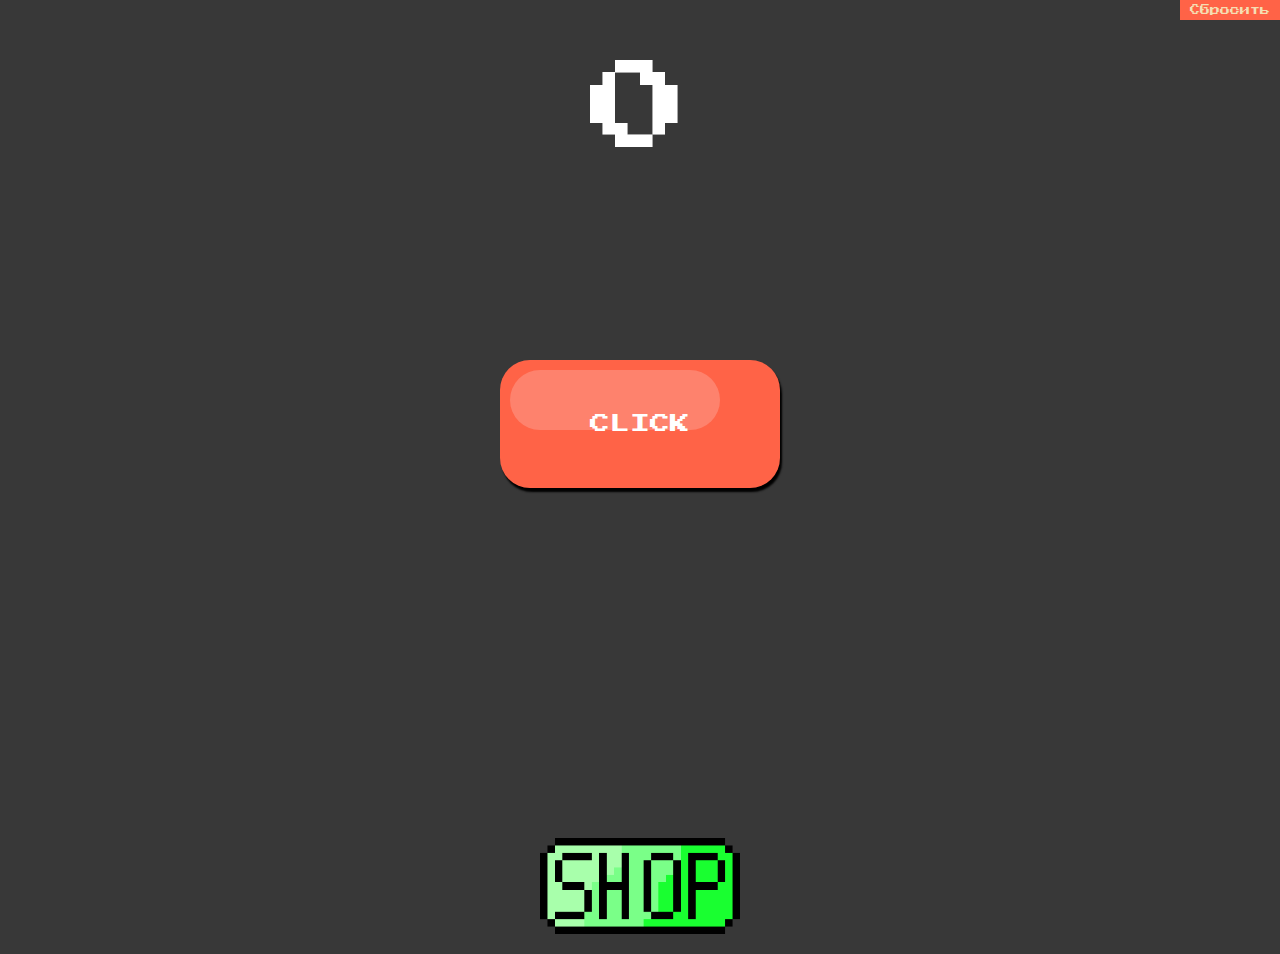
<file: index.html>
<!DOCTYPE html>
<html lang="en">
<head>
    <meta charset="UTF-8">
    <meta http-equiv="X-UA-Compatible" content="IE=edge">
    <meta name="viewport" content="width=device-width, initial-scale=1.0">
    <link rel="stylesheet" href="css/style.css">
    <title>CLICK CLICK CLICK!!!</title>
</head>
<body>
    <audio class="aud1" src="audio/multyashnyiy-zvuk-najatiya-na-knopku-30362 (mp3cut.net).mp3"></audio>
    <audio class="aud2" src="audio/00171.mp3"></audio>
    <div class="click-amount">
        <img class="coin" src="img/341-3416805_coin-pixel-art-smiley.png" alt="">
    </div>
    <a href="#!" class="reset">Сбросить</a>



    <div class="button">
        <div class="progress">+1</div>
        <div class="btn-shadow"></div>
        <span>CLICK</span>
    </div>



    <a class="shop"><img src="img/338-3382215_shop-button-shop-button-pixel-art.png" alt=""></a>

    <script src="script.js"></script>
</body>
</html>
</file>
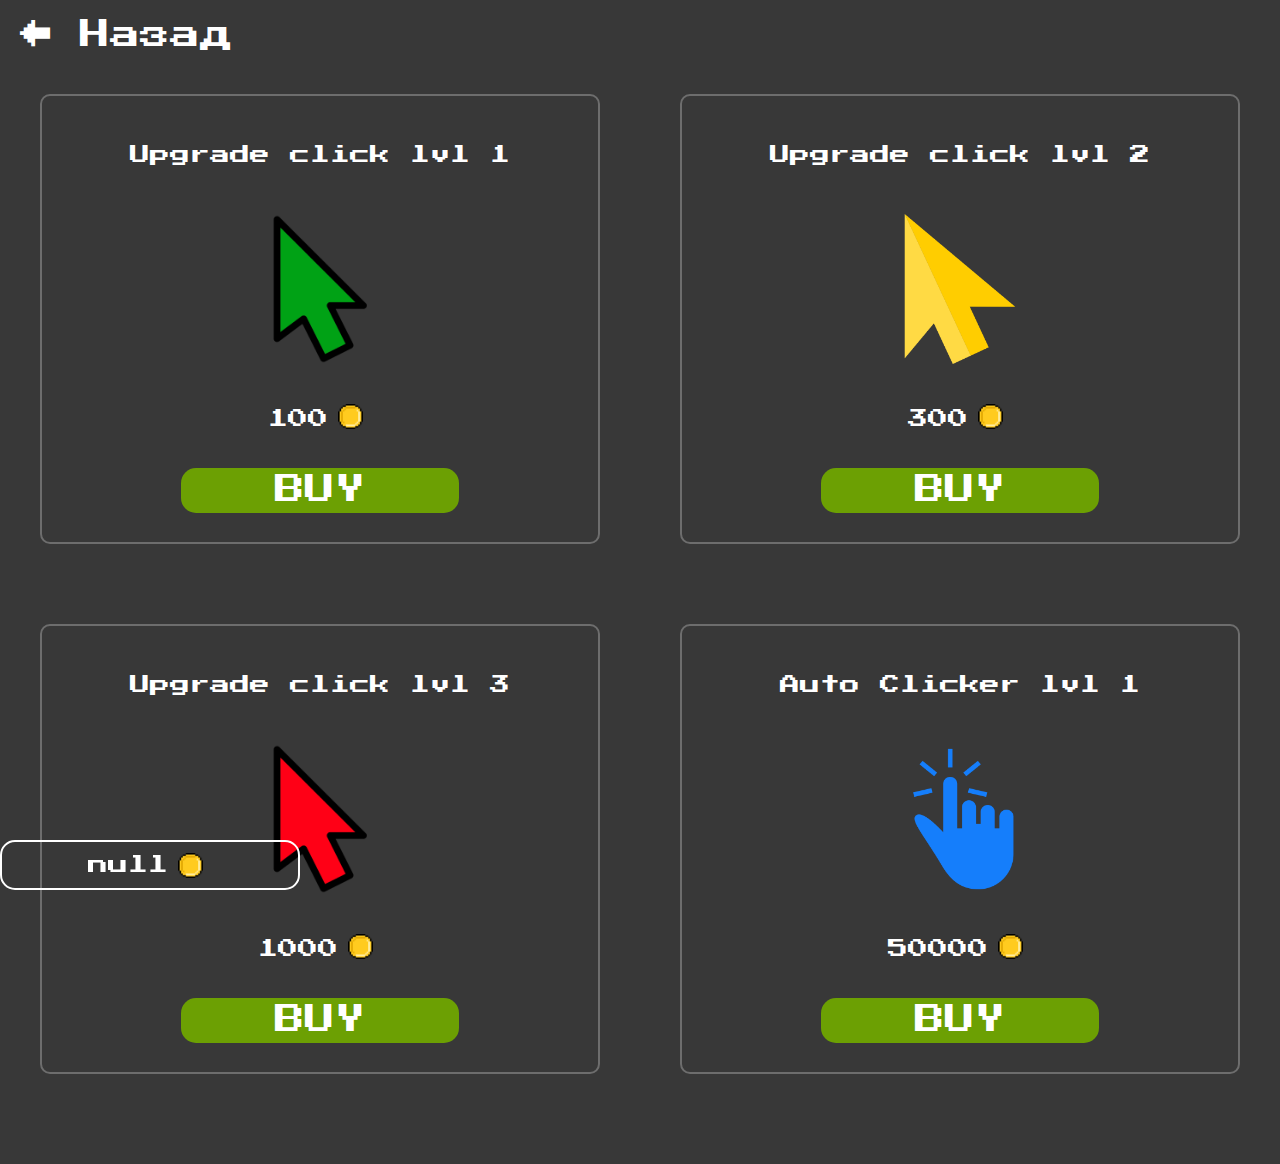
<file: pages/shop.html>
<!DOCTYPE html>
<html lang="en">
<head>
    <meta charset="UTF-8">
    <meta http-equiv="X-UA-Compatible" content="IE=edge">
    <meta name="viewport" content="width=device-width, initial-scale=1.0">
    <link rel="stylesheet" href="../css/shop.css">
    <title>Shop</title>
</head>
<body>
    <audio class="aud1" src="../audio/multyashnyiy-zvuk-najatiya-na-knopku-30362 (mp3cut.net).mp3"></audio>
    <audio class="aud2" src="../audio/00171.mp3"></audio>
    <audio class="aud3" src="../audio/bandicam 2022-03-23 11-46-05-083 (mp3cut.net).mp3"></audio>
    <audio class="aud4" src="../audio/ben-saying-no.mp3"></audio>
    
    <a class="back">&larr; Назад</a>
    <div class="products">
    </div>
    <!-- <div class="shop-card">
        <div class="name">Upgrade cursor lvl 1</div>
        <div class="product">
            <img src="../img/cursor-lvl1.png" alt="">
            <img class="cross" src="../img/cross.png" alt="">
        </div>
        <div class="price">999$</div>
        <div class="buy-button">BUY</div>
    </div> -->
    <div class="balance">123</div>
    <script src="../shop.js"></script>
</body>
</html>
</file>
<file: css/style.css>
* {
  margin: 0;
  padding: 0;
  box-sizing: border-box;
}
* a {
  text-decoration: none;
}
@font-face {
  font-family: "pixel";
  src: url("../fonts/PressStart2P-Regular.ttf") format("truetype");
  font-weight: 400;
}

body {
  background-color: rgb(56, 56, 56);
  display: flex;
  flex-direction: column;
  align-items: center;
  justify-content: space-between;
}
.click-amount {
    color: white;
    text-align: center;
    font-size: 100px;
    font-family: 'pixel';
    margin-top: 20px;
    margin-bottom: 200px;
}
.button {
  width: 280px;
  height: 128px;
  border-radius: 30px;
  background-color: tomato;
  box-shadow: black 2px 4px 2px;
  position: relative;
  cursor: pointer;
  display: flex;
  align-items: center;
  justify-content: center;
  z-index: 1;
}
.button.pressed{
    box-shadow: none;
    margin: 2px 0 0 2px;
}
.button span {
    position: absolute;
    z-index: 100;
    font-size: 20px;
    color: white;
    font-family: 'pixel';
    -webkit-user-select: none;
}
.btn-shadow {
    position: absolute;
    left: 10px;
    top: 10px;
    width: 75%;
    height: 60px;
    background-color: rgb(254 130 109);
    border-radius: 30px;
}
.shop {
    margin-top: 350px;
    width: 25%;
    display: flex;
    justify-content: center;
    cursor: pointer;
}
.shop img {
  width: 200px;
  -webkit-user-select: none;
}
.reset {
    position: absolute;
    right: 0;
    top: 0;
    display: flex;
    align-items: center;
    justify-content: center;
    background-color: tomato;
    color: wheat;
    font-family: 'pixel';
    font-size: 10px;
    width: 100px;
    height: 20px;
}
.coin {
  margin: 0 10px;
  width: 100px;
  height: 100px;
}
.progress {
  position: absolute;
  font-size: 50px;
  color: white;
  font-family: 'pixel';
  top: 30px;
  opacity: 0;
  -webkit-user-select: none;
}
@keyframes jump {
  0%{
    top: 0px;
    opacity: 0;
  }
  50%{
    top: -170px;
    opacity: 1;
  }
  90%{
    color:yellow;
  }
  100%{
    top: -150px;
    opacity: 0;
    color: tomato;
  }
}
@keyframes jump-left {
  0%{
    top: 0px;
    opacity: 0;
    left: 0;
  }
  50%{
    top: -170px;
    left: -40px;
    opacity: 1;
  }
  90%{
    color:yellow;
  }
  100%{
    top: -150px;
    left: -45px;
    opacity: 0;
    color: tomato;
  }
}
@keyframes jump-right {
  0%{
    top: 0px;
    opacity: 0;
    right: 0;
  }
  50%{
    top: -170px;
    right: -40px;
    opacity: 1;
  }
  90%{
    color:yellow;
  }
  100%{
    top: -150px;
    right: -45px;
    opacity: 0;
    color: tomato;
  }
}

@media (max-width: 1400px) {
  .click-amount{
    margin-top: 60px;
  }
  .shop {
    margin-bottom: 20px;
  }
}
@media (max-width: 1200px) {}
@media (max-width: 1024px) {}
@media (max-width: 992px) {}
@media (max-width: 768px) {}
@media (max-width: 576px) {}
@media (max-width: 480px) {}
@media (max-width: 320px) {}
</file>
<file: css/shop.css>
* {
  margin: 0;
  padding: 0;
  box-sizing: border-box;
}
* a {
  text-decoration: none;
}
@font-face {
  font-family: "pixel";
  src: url("../fonts/PressStart2P-Regular.ttf") format("truetype");
  font-weight: 400;
}
body {
  background-color: rgb(56, 56, 56);
  padding-top: 20px;
  height: 100vh;
}
.back {
    color: white;
    font-size: 30px;
    font-family: 'pixel';
    padding: 20px;
    -webkit-user-select: none;
    cursor: pointer;
}
.shop-card {
    margin: 40px;
    /* width: 30%; */
    min-height: 50vh;
    border-radius: 10px;
    border: 2px solid rgb(109, 109, 109);
    display: flex;
    flex-direction: column;
    align-items: center;
    justify-content: space-evenly;
}
.product {
    width: 75%;
    height: 150px;
    display: flex;
    align-items: center;
    justify-content: center;
    border-radius: 30px;
}
.product img{
    width: 75%;
    height: 150px;
    object-fit: contain;
}
.price {
    margin: 10px;
    font-size: 20px;
    font-family: 'pixel';
    color: white;
}
.buy-button {
    width: 50%;
    height: 45px;
    background-color: #6ca003;
    color: white;
    font-size: 30px;
    font-family: 'pixel';
    border-radius: 15px;
    display: flex;
    align-items: center;
    justify-content: center;
    -webkit-user-select: none;
    cursor: pointer;
}
.buy-button.no {
    background-color: tomato;
}
.buy-button.yes {
    background-color: #034ca0;
}
.name {
    color: white;
    font-size: 20px;
    font-family: 'pixel';
    margin: 20px;
}
.products {
    display: grid;
    grid-template-columns: auto auto auto;
}
.balance {
    width: 300px;
    height: 50px;
    color: white;
    font-size: 20px;
    font-family: 'pixel';
    border: 2px solid white;
    border-radius: 15px;
    display: flex;
    align-items: center;
    justify-content: center;
    position: sticky;
    bottom: 10px;
    right: 10px;
}
.coin {
    margin: 0 10px;
    width: 25px;
    height: 25px;
  }
.product .cross {
    width: 200px;
    height: 200px;
    object-fit: contain;
    position: absolute;
}


@media (max-width: 1515px) {
    .products {
        grid-template-columns: auto auto;
    }
  }

@media (max-width: 1400px) {
    
  }

  @media (max-width: 1200px) {}
  @media (max-width: 1024px) {
    .products {
        grid-template-columns: auto;
    }
  }
  @media (max-width: 992px) {}
  @media (max-width: 768px) {}
  @media (max-width: 576px) {}
  @media (max-width: 480px) {}
  @media (max-width: 320px) {}
</file>
